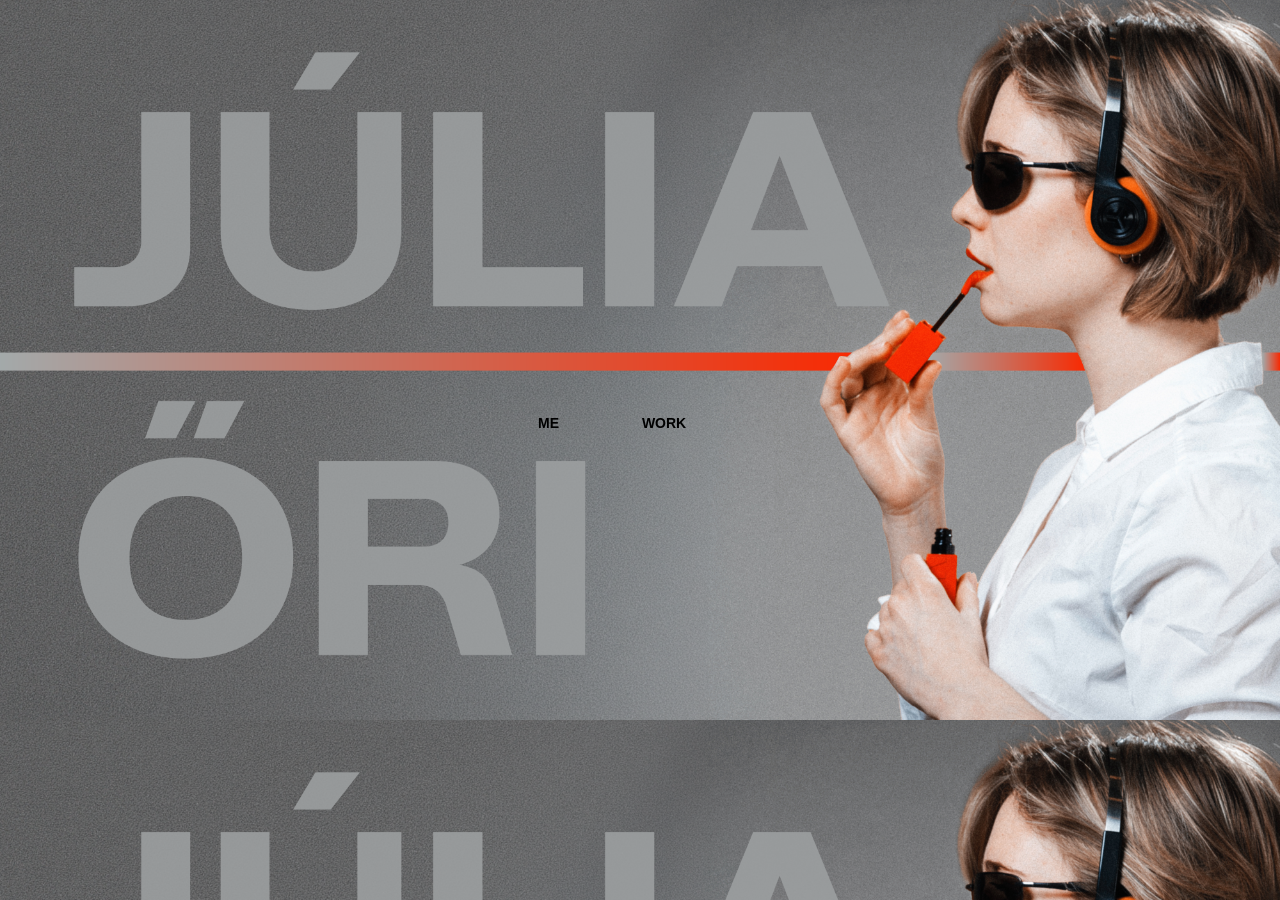
<file: index.html>
<!doctype html>
<html lang="en">
  <head>
    <meta charset="UTF-8" />
    <meta name="viewport" content="width=device-width, initial-scale=1.0" />
    <title>juliaori</title>
    <link rel="stylesheet" href="style-index.css">
  </head>
  
  <body>
    <section class="nemtom">
      <div><a href="me.html">ME</a></div>
      <div><a href="work.html">WORK</a></div>
    </section>
  </body>
</file>
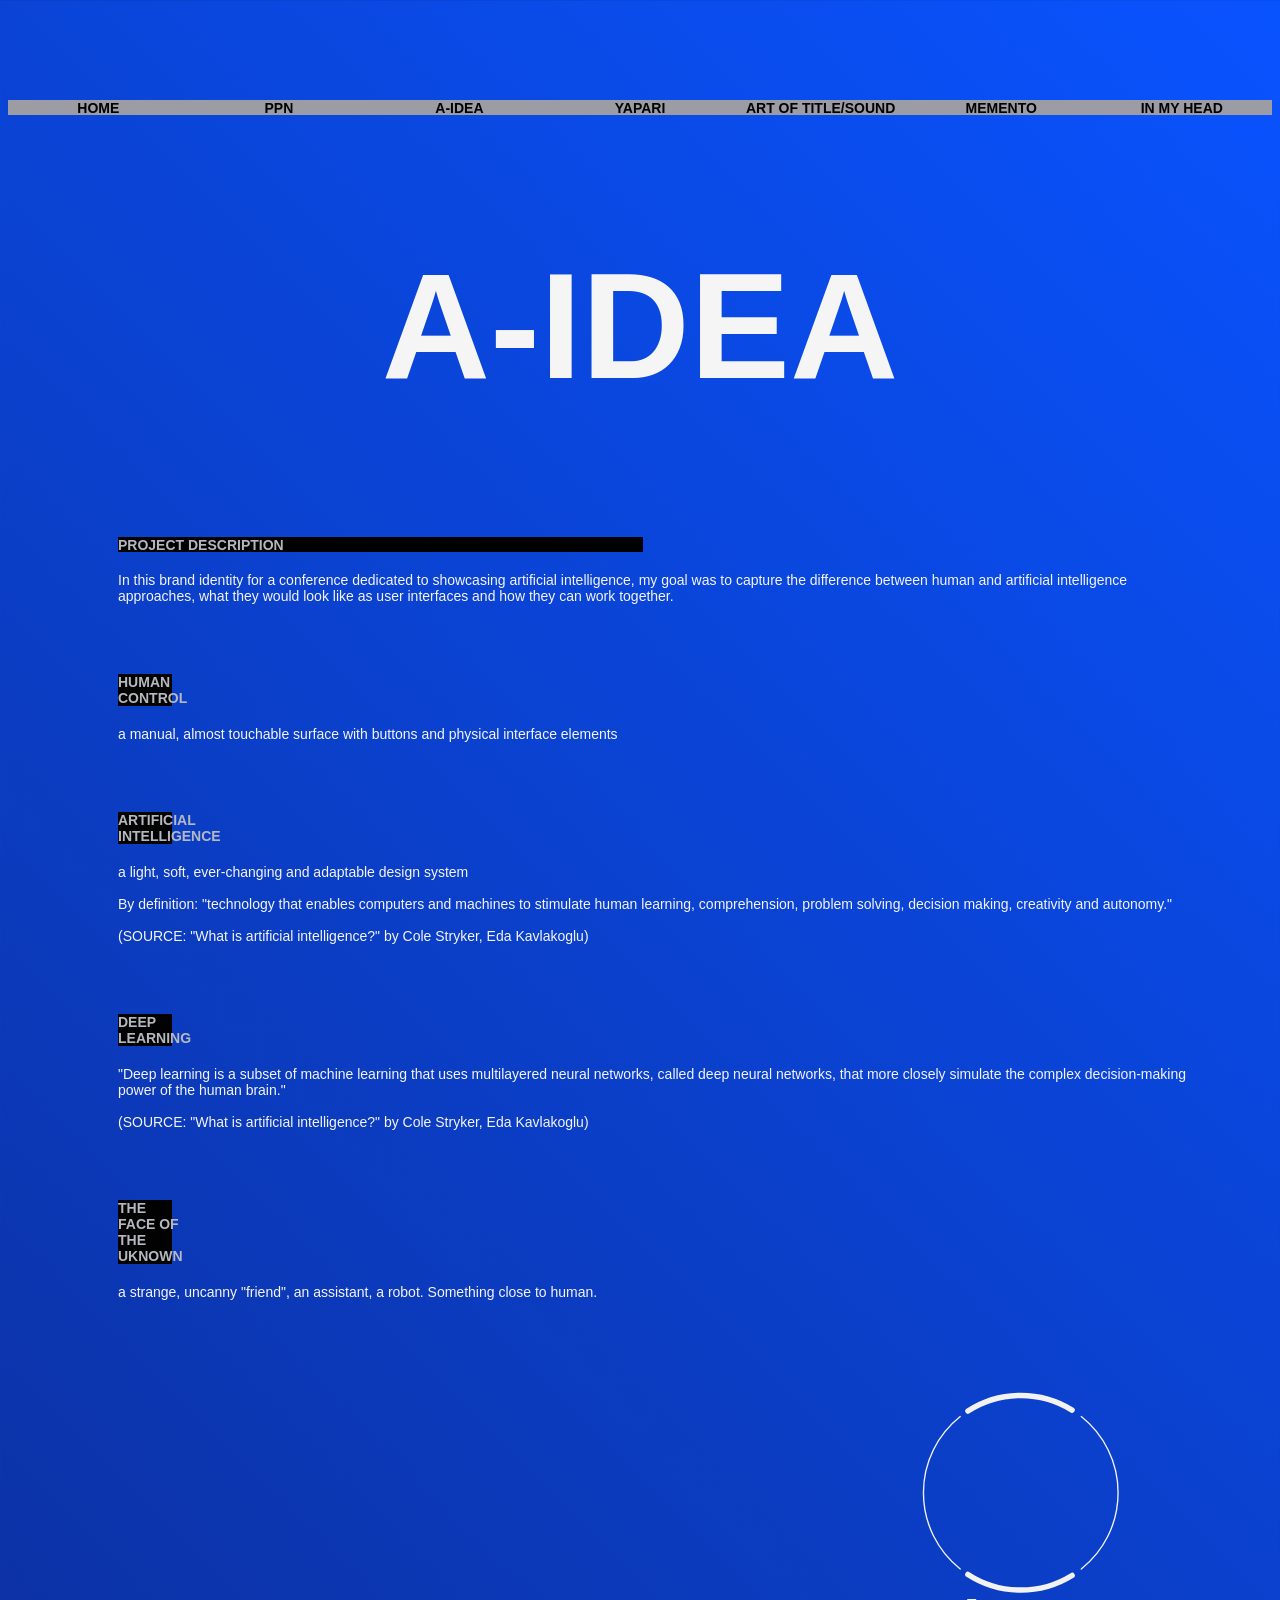
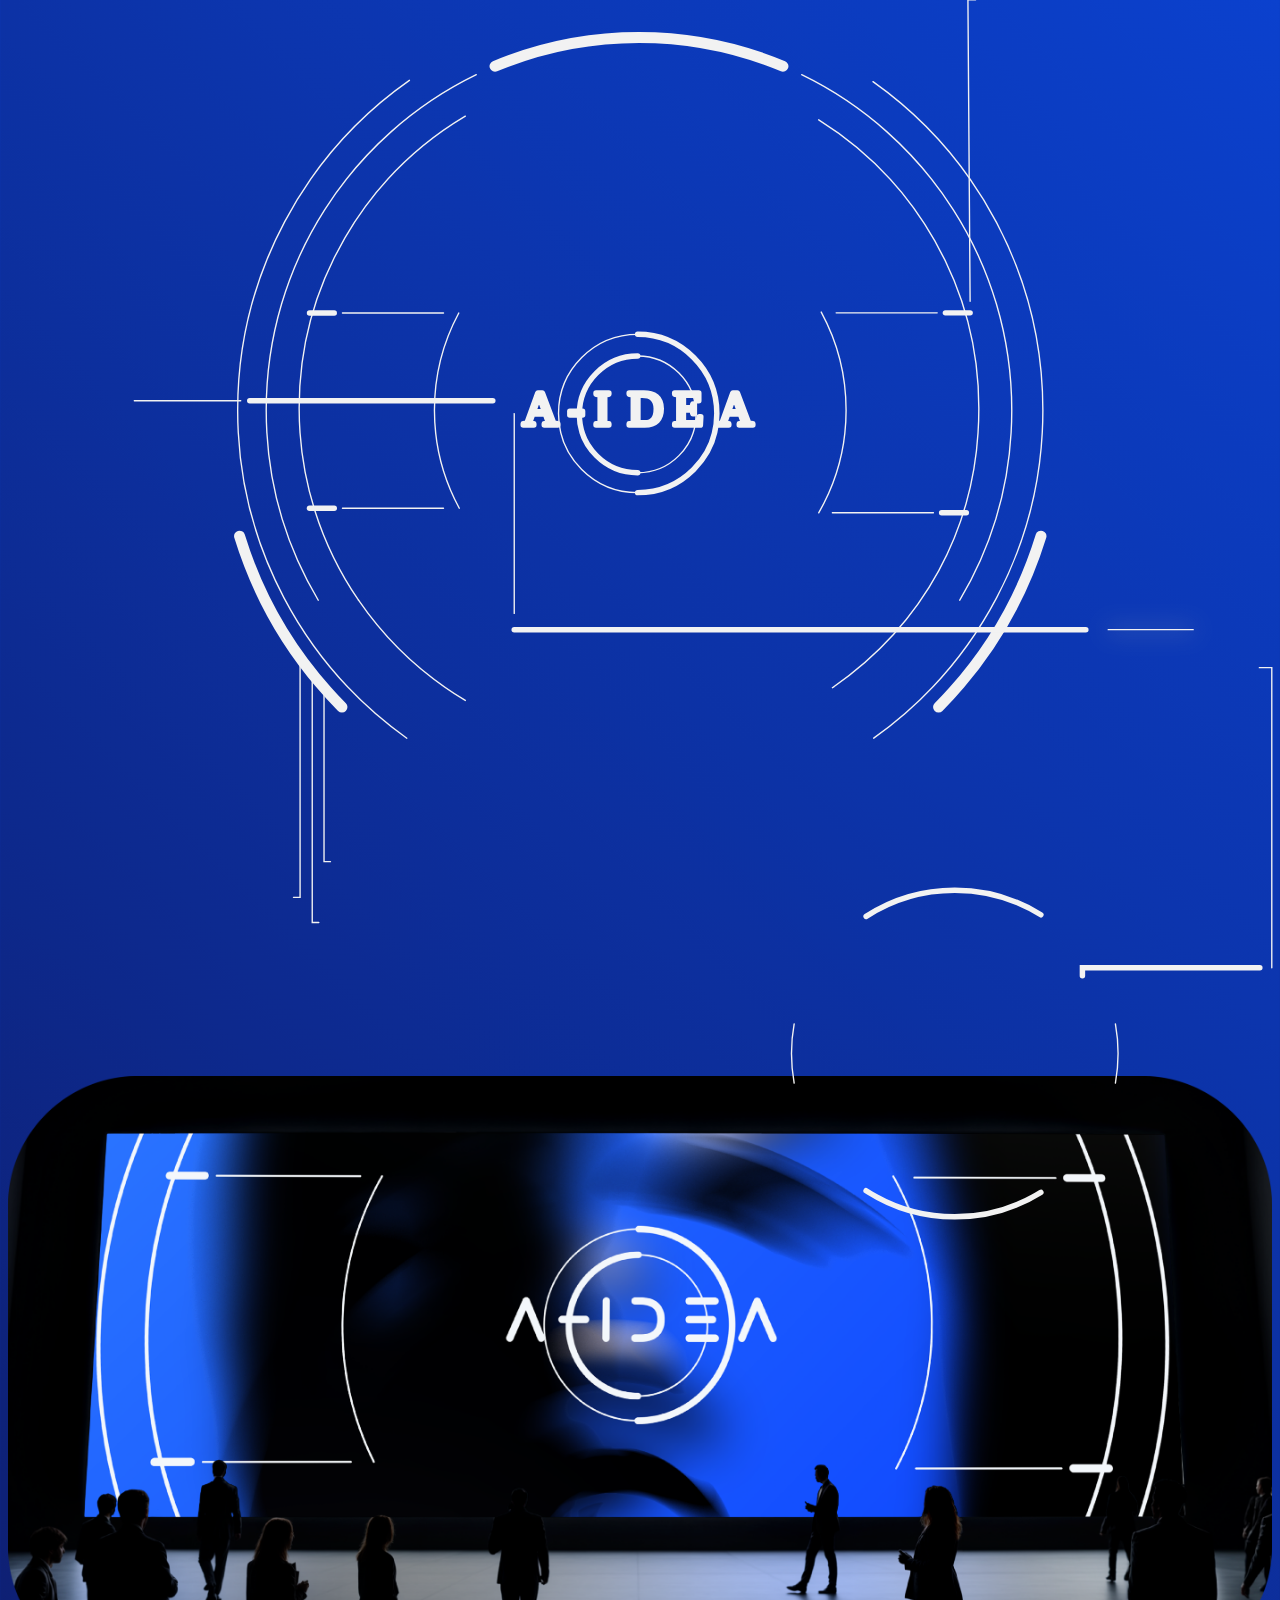
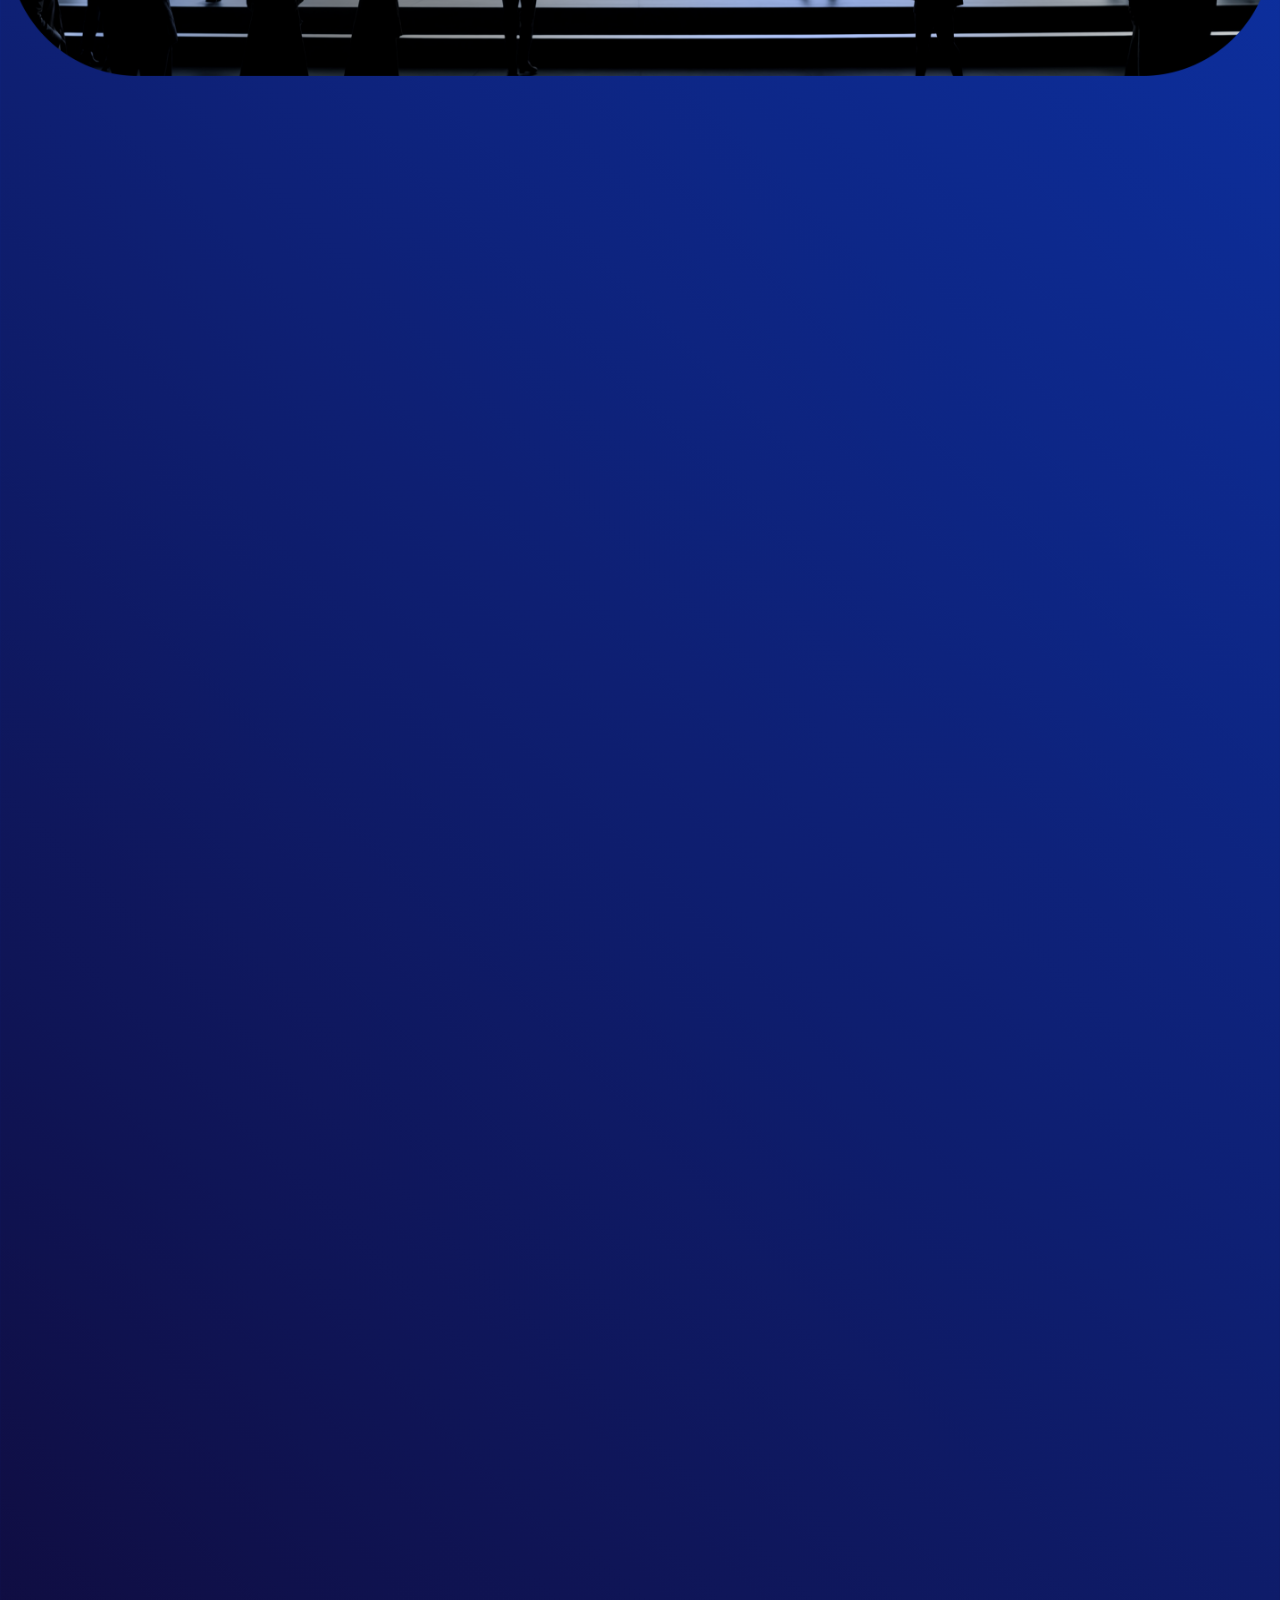
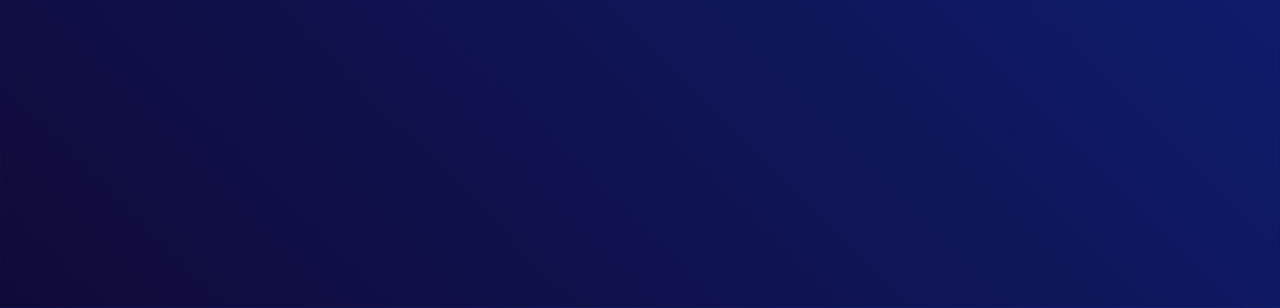
<file: a-idea.html>
<!doctype html>
<html lang="en">
  <head>
    <meta charset="UTF-8" />
    <meta name="viewport" content="width=device-width, initial-scale=1.0" />
    <title>juliaori</title>
    <link rel="stylesheet" href="style-aidea.css">
  </head>

  <body>
    <section class="workbar">
      <div><a href="index.html">HOME</a></div>
      <div><a href="index.html">PPN</a></div>
      <div><a href="a-idea.html">A-IDEA</a></div>
      <div><a href="work.html">YAPARI</a></div>
      <div><a href="work.html">ART OF TITLE/SOUND</a></div>
      <div><a href="work.html">MEMENTO</a></div>
      <div><a href="work.html">IN MY HEAD</a></div>
    </section>
    <section class="A-IDEA">
         <h1>A-IDEA</h1>
    </section>

    <section class="projectdescription">
        <div>PROJECT DESCRIPTION</div>
    </section>
    <section class="projectdescriptiontext">
        <div>In this brand identity for a conference dedicated to showcasing artificial intelligence, my goal was to capture the difference between human and artificial intelligence approaches, what they would look like as user interfaces and how they can work together.</div>
    </section>
    <section class="subtitles">
        <div>HUMAN CONTROL</div>
    </section>
    <section class="subtitletexts">
        <div>a manual, almost touchable surface with buttons and physical interface elements</div>
    </section>
     <section class="subtitles">
        <div>ARTIFICIAL INTELLIGENCE</div>
    </section>
    <section class="subtitletexts">
        <div>a light, soft, ever-changing and adaptable design system<br><br>By definition: "technology that enables computers and machines to stimulate human learning, comprehension, problem solving, decision making, creativity and autonomy."<br><br>(SOURCE: "What is artificial intelligence?" by Cole Stryker, Eda Kavlakoglu)</div>
    </section>
    <section class="subtitles">
        <div>DEEP LEARNING</div>
    </section>
    <section class="subtitletexts">
        <div>"Deep learning is a subset of machine learning that uses multilayered neural networks, called deep neural networks, that more closely simulate the complex decision-making power of the human brain."<br><br>(SOURCE: "What is artificial intelligence?" by Cole Stryker, Eda Kavlakoglu)</div>
    </section>
    <section class="subtitles">
        <div>THE FACE OF THE UKNOWN</div>
    </section>
    <section class="subtitletexts">
        <div>a strange, uncanny "friend", an assistant, a robot. Something close to human.</div>
    </section>
    <br><br>
        <section class="aidea-stage">
        <div class="aidea-stack">
            <img class="aidea1" src="a-idea by pieces-01.svg" alt="A-IDEA01">
            <img class="aidea2 rotating" src="a-idea by pieces-02.svg" alt="A-IDEA02">
            <img class="aidea3 rotating" src="a-idea by pieces-03.svg" alt="A-IDEA03">
            <img class="aidea4 rotating" src="a-idea by pieces-04.svg" alt="A-IDEA04">
            <img class="aidea5" src="a-idea by pieces-05.svg" alt="A-IDEA05">
            <img class="aidea6" src="a-idea by pieces-06.svg" alt="A-IDEA06">
            <img class="aidea7" src="a-idea by pieces-07.svg" alt="A-IDEA07">
            <img class="aidea8 rotating" src="a-idea by pieces-08.svg" alt="A-IDEA08">
            <img class="aidea9 rotating" src="a-idea by pieces-09.svg" alt="A-IDEA09">
            <img class="aidea10 rotating" src="a-idea by pieces-10.svg" alt="A-IDEA10">
            <img class="aidea11 rotating" src="a-idea by pieces-11.svg" alt="A-IDEA11">
            <img class="aidea12" src="a-idea by pieces-12.svg" alt="A-IDEA12">
            <img class="aidea13 rotating" src="a-idea by pieces-13.svg" alt="A-IDEA13">
            <img class="aidea14" src="a-idea by pieces-14.svg" alt="A-IDEA14">
            <img class="aidea15" src="a-idea by pieces-15.svg" alt="A-IDEA15">
            <img class="aidea16" src="a-idea by pieces-16.svg" alt="A-IDEA16">
            <img class="aidea17" src="a-idea by pieces-17.svg" alt="A-IDEA17">
            <img class="aidea18" src="a-idea by pieces-18.svg" alt="A-IDEA18">
            <img class="aidea19" src="a-idea by pieces-19.svg" alt="A-IDEA19">
            <img class="aidea20" src="a-idea by pieces-20.svg" alt="A-IDEA20">
            <img class="aidea21 rotating" src="a-idea by pieces-21.svg" alt="A-IDEA21">
            <img class="aidea22" src="a-idea by pieces-22.svg" alt="A-IDEA22">
            <img class="aidea23" src="a-idea by pieces-23.svg" alt="A-IDEA23">
            <img class="aidea24" src="a-idea by pieces-24.svg" alt="A-IDEA24">



    </div>
    </section>

    <section class="hero-image">
        <img src="a-idea site photo.png" alt="A-IDEA">
    </section>

 

</body>
</html>
</file>
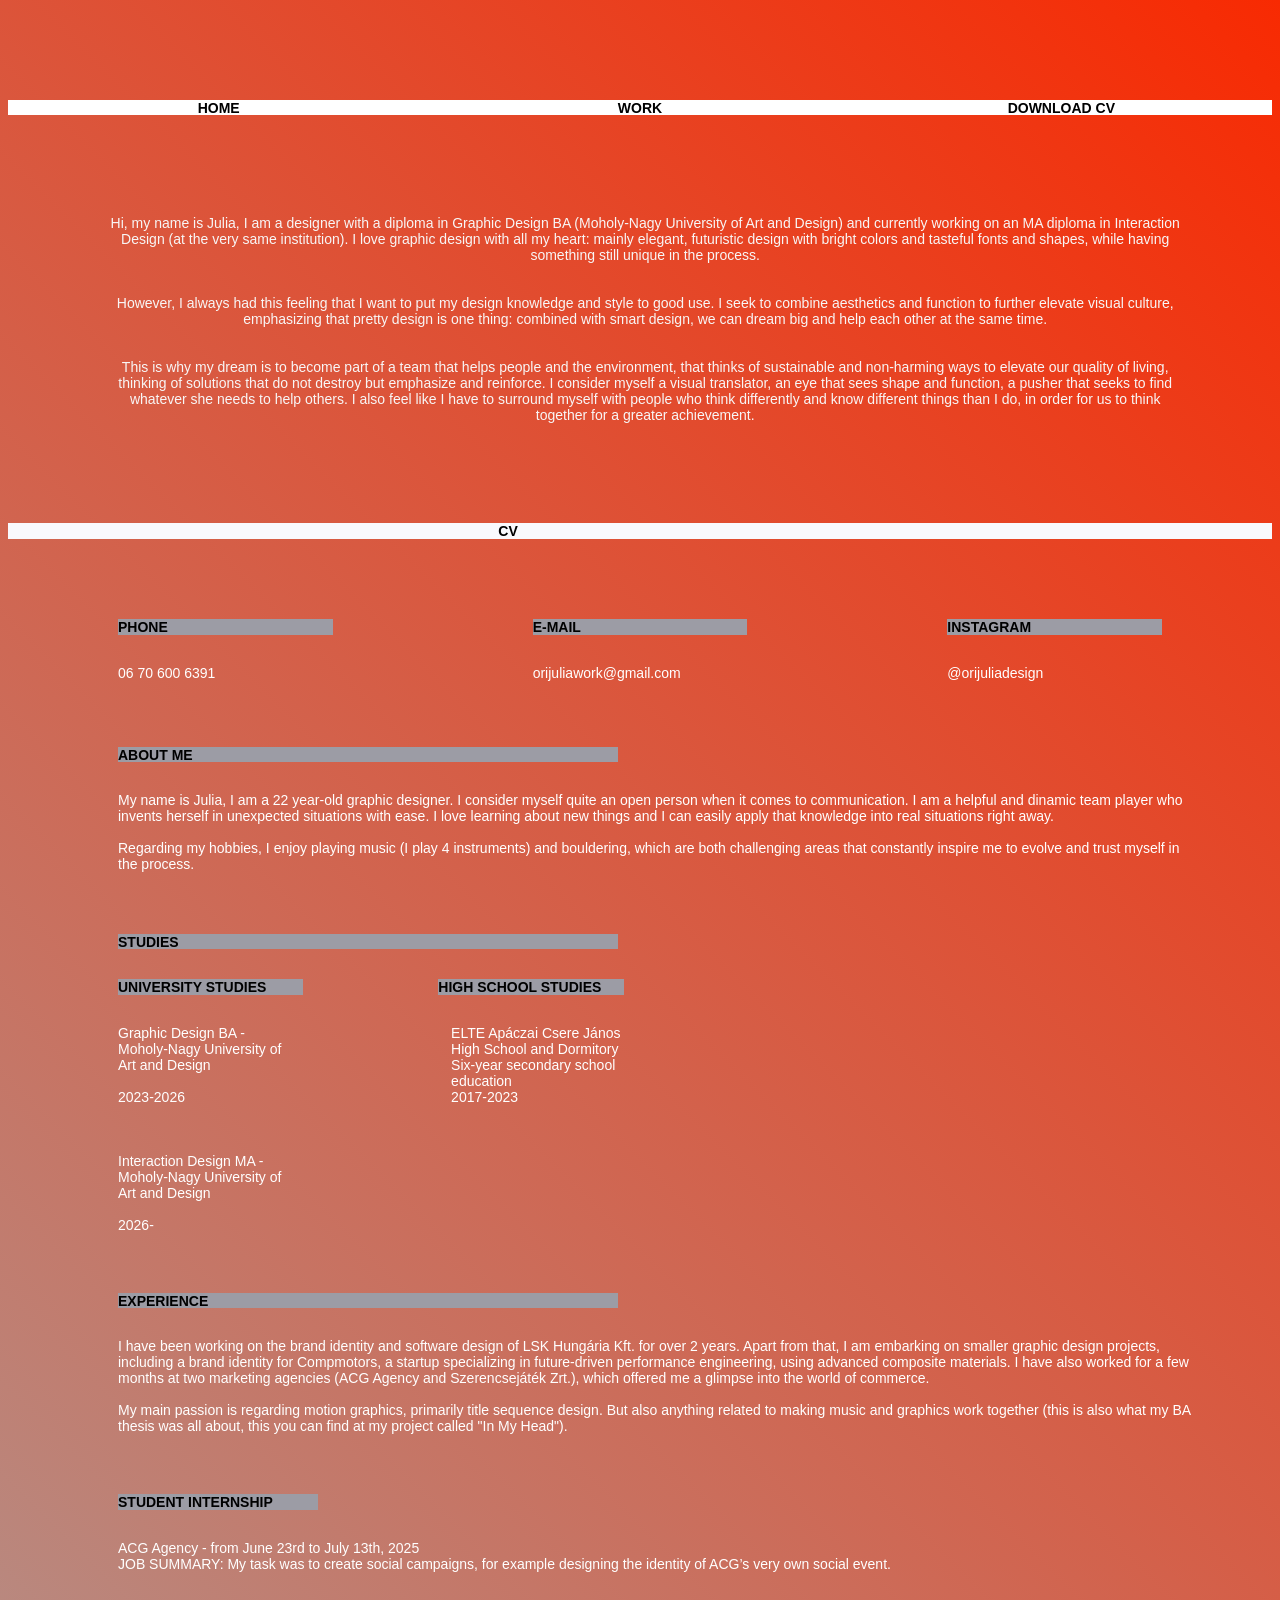
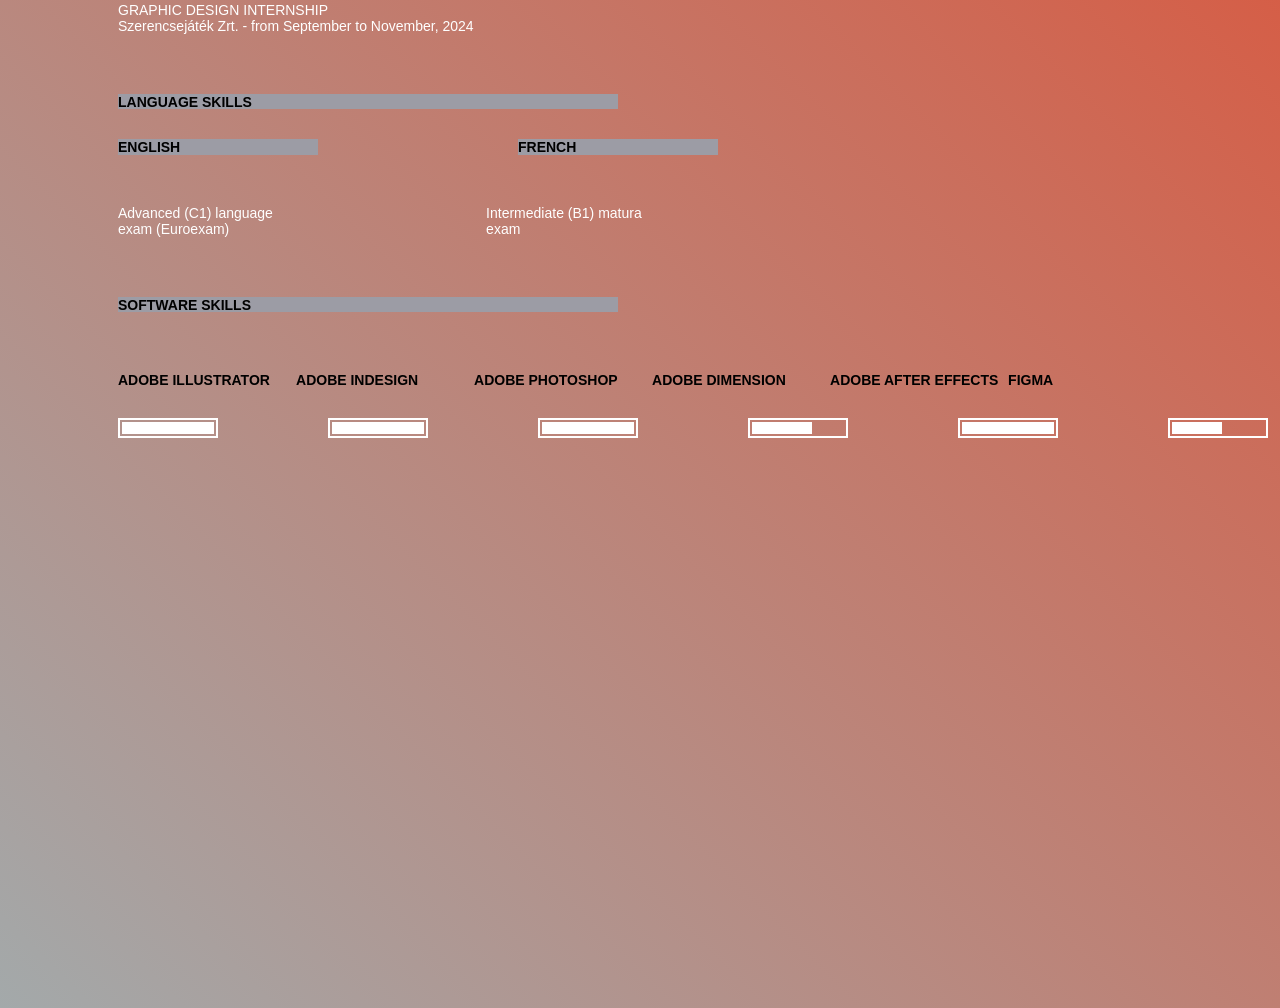
<file: me.html>
<!doctype html>
<html lang="en">
  <head>
    <meta charset="UTF-8" />
    <meta name="viewport" content="width=device-width, initial-scale=1.0" />
    <title>juliaori</title>
    <link rel="stylesheet" href="style-me.css">
  </head>

  <body>
    <section class="me">
      <div><a href="index.html">HOME</a></div>
      <div><a href="work.html">WORK</a></div>
      <div><a href="CV.pdf" download>DOWNLOAD CV</a></div>
    </section>
    
    <p class="about"> Hi, my name is Julia, I am a designer with a diploma in Graphic Design BA (Moholy-Nagy University of Art and Design) and currently working on an MA diploma in Interaction Design (at the very same institution). I love graphic design with all my heart: mainly elegant, futuristic design with bright colors and tasteful fonts and shapes, while having something still unique in the process.<br><br><br> However, I always had this feeling that I want to put my design knowledge and style to good use. I seek to combine aesthetics and function to further elevate visual culture, emphasizing that pretty design is one thing: combined with smart design, we can dream big and help each other at the same time. <br><br><br> This is why my dream is to become part of a team that helps people and the environment, that thinks of sustainable and non-harming ways to elevate our quality of living, thinking of solutions that do not destroy but emphasize and reinforce. I consider myself a visual translator, an eye that sees shape and function, a pusher that seeks to find whatever she needs to help others. I also feel like I have to surround myself with people who think differently and know different things than I do, in order for us to think together for a greater achievement.</p>

    <section class="cv">
      <div>CV</div>
    </section>
    <section class="cvsubtitles">
      <div>PHONE</div>
      <div>E-MAIL</div>
      <div>INSTAGRAM</div>
    </section>
    <section class="cvtexts">
      <div>06 70 600 6391</div>
      <div>orijuliawork@gmail.com</div>
      <div>@orijuliadesign</div> 
    </section>
    <br>
    <br>
    <section class="cvaboutme">
      <div>ABOUT ME</div>
      <br>
      <br>
    </section>
    <p class="aboutmetext">My name is Julia, I am a 22 year-old graphic designer. I consider myself quite an open person when it
comes to communication. I am a helpful and dinamic team player who invents herself in unexpected
situations with ease. I love learning about new things and I can easily apply that knowledge into real
situations right away.<br><br>Regarding my hobbies, I enjoy playing music (I play 4 instruments) and bouldering, which are both challenging
areas that constantly inspire me to evolve and trust myself in the process.</p>
      <br>
    <section class="studies">
        <div>STUDIES</div>
    </section>
    <section class="studiessubs">
      <div>UNIVERSITY STUDIES</div>
      <div>HIGH SCHOOL STUDIES</div>
    </section>
    <section class="studiessubstexts">
      <div>Graphic Design BA - Moholy-Nagy University of Art and Design<br><br>2023-2026<br><br><br><br>Interaction Design MA - Moholy-Nagy University of Art and Design<br><br>2026-</div>
      <div>ELTE Apáczai Csere János High School and Dormitory
Six-year secondary school education<br>2017-2023</div>
    </section>
    <section class="experience">
        <div>EXPERIENCE</div>
    </section>
    <p class="experiencetext">I have been working on the brand identity and software design of LSK Hungária Kft. for over 2 years.
Apart from that, I am embarking on smaller graphic design projects, including a brand identity for Compmotors,
a startup specializing in future-driven performance engineering, using advanced composite
materials. I have also worked for a few months at two marketing agencies (ACG Agency and Szerencsejáték
Zrt.), which offered me a glimpse into the world of commerce.<br><br>My main passion is regarding motion graphics, primarily title sequence design. But also anything related to making music and graphics work together (this is also what my BA thesis was all about, this you can find at my project called "In My Head").</p>
    <section class="studentinternship">
      <div>STUDENT INTERNSHIP
    </section>
    <section class="experiencesubtexts">
      <div>ACG Agency - from June 23rd to July 13th, 2025<br>JOB SUMMARY: My task was to create social campaigns, for example designing the identity of ACG’s
very own social event.</div>
      <div>GRAPHIC DESIGN INTERNSHIP<br>Szerencsejáték Zrt. - from September to November, 2024</div>
    </section>
    <section class="languageskills">
      <div>LANGUAGE SKILLS</div>
    </section>
    <section class="languagesubs">
      <div>ENGLISH</div>
      <div>FRENCH</div>
    </section>
    <section class="languagesubstexts">
      <div>Advanced (C1) language exam (Euroexam)</div>
      <div>Intermediate (B1) matura exam</div>
    </section>
    <section class="softwareskills">
      <div>SOFTWARE SKILLS</div>
    </section>
    <section class="skillcharttexts">
      <div>ADOBE ILLUSTRATOR</div>
      <div>ADOBE INDESIGN</div>
      <div>ADOBE PHOTOSHOP</div>
      <div>ADOBE DIMENSION</div>
      <div>ADOBE AFTER EFFECTS</div>
      <div>FIGMA</div>
    </section>
    <section class="rectangles">
      <div class="rectangle1">
        <div class="inner-rectangle1"></div>
      </div>
      <div class="rectangle2">
        <div class="inner-rectangle2"></div>
      </div>
       <div class="rectangle3">
        <div class="inner-rectangle3"></div>
      </div>
      <div class="rectangle4">
        <div class="inner-rectangle4"></div>
      </div>
      <div class="rectangle5">
        <div class="inner-rectangle5"></div>
      </div>
      <div class="rectangle6">
        <div class="inner-rectangle6"></div>
      </div>
    </section>

    
      

  </body>
</file>
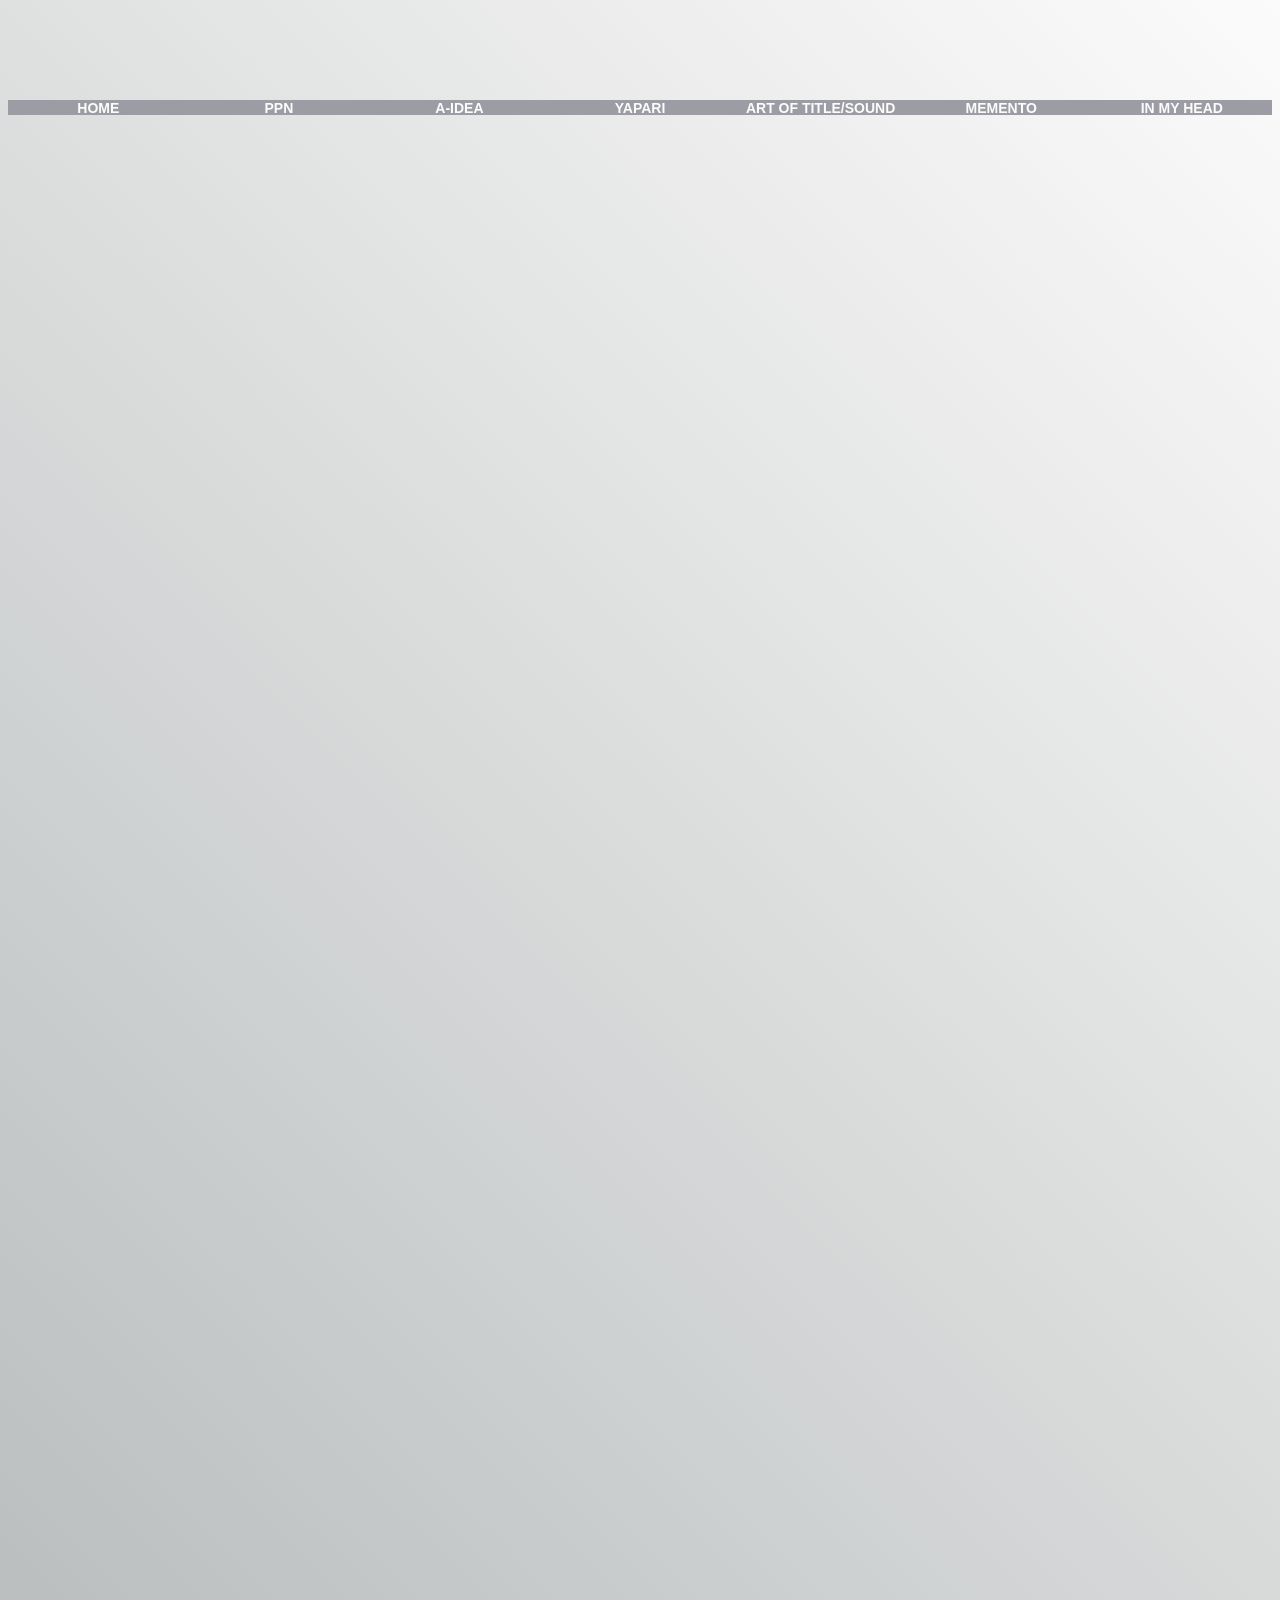
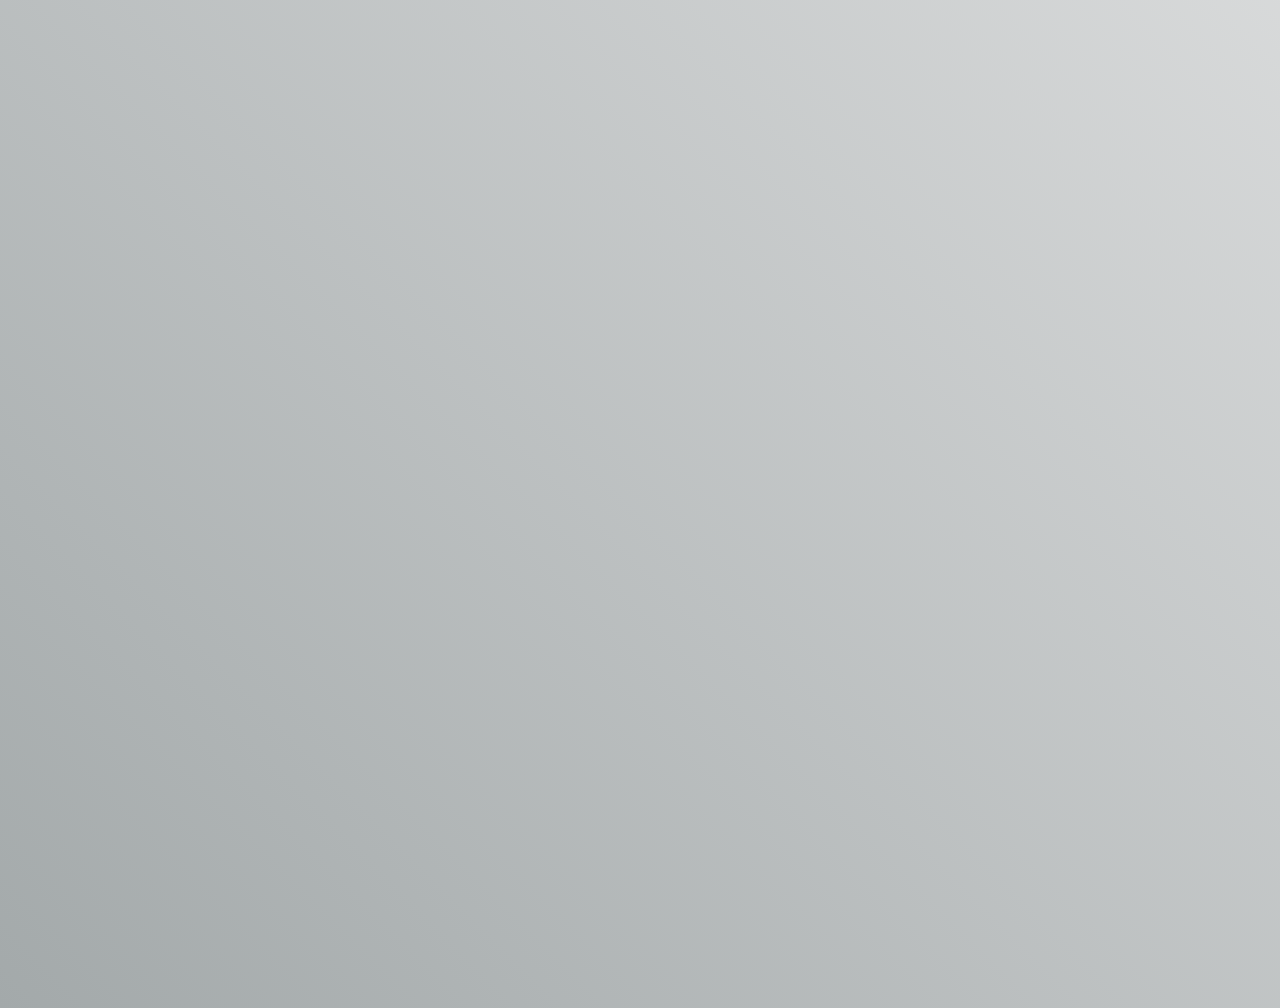
<file: work.html>
<!doctype html>
<html lang="en">
  <head>
    <meta charset="UTF-8" />
    <meta name="viewport" content="width=device-width, initial-scale=1.0" />
    <title>juliaori</title>
    <link rel="stylesheet" href="style-work.css">
  </head>

  <body>
    <section class="workbar">
      <div><a href="index.html">HOME</a></div>
      <div><a href="index.html">PPN</a></div>
      <div><a href="a-idea.html">A-IDEA</a></div>
      <div><a href="work.html">YAPARI</a></div>
      <div><a href="work.html">ART OF TITLE/SOUND</a></div>
      <div><a href="work.html">MEMENTO</a></div>
      <div><a href="work.html">IN MY HEAD</a></div>
    </section>
</file>
<file: style-index.css>
body {
        background-color: rgb(231, 231, 231);
        font-family: Helvetica;
        background-image: url(webdesignhatter.png) ;
        height: 100 vh;
        background-size:cover;
        background-position:fixed;
       }
       
    
      div {
        color: #000000;
        font-weight: bold;
        display:inline-block;
        width: 100px
        
      
       }
      .nemtom {
        margin-left: 530px;
        margin-top: 415px;
        font-size: 14px;
      }

      a {
        text-decoration: none;
        color:#000000
      }     
      a:active {
        text-decoration: none;
      }

      a:hover {
        text-decoration: none;
        color:rgb(255, 255, 255)
      }
</file>
<file: style-aidea.css>
body {
        background-image: linear-gradient(45deg,rgb(16, 10, 57), rgb(9, 83, 255));
        font-family: Helvetica;
        height: 5000px;
        background-size:contain;
        background-position:bottom;
       }

.workbar div {
        color: #000000;
        font-weight: bold;
        background-color: rgb(156, 156, 165);
        width: 1000px;
        font-size:14px;
    }


.workbar {
        margin-left: 0x;
        margin-top: 100px;
        display: flex;
        flex-direction:row;
        height:0.3%;
        width: 100%;
        text-align: center;
    }

a {
        text-decoration: none;
        color:#010101
      }     
a:active {
        text-decoration: none;
      }

a:hover {
        text-decoration: none;
        color:rgb(250, 249, 249)
      }

.A-IDEA {
       color:whitesmoke;
       text-align:center;
       font-size:100px;
       font-weight:bold;
       margin-top:20px;
    }



.projectdescription {
    display: flex;
    flex-direction: row;
    margin-left:110px;
    margin-top:60px;
    gap:200px;
    width:525px;
    height: 0.3%;
    background-color:rgb(1, 1, 1);
    }

.projectdescription div {
    color:rgb(182, 184, 191);
    font-weight:bold;
    font-size:14px;
    }

.projectdescriptiontext {
      display:flexbox;
    justify-content:left;
    position:left;
    margin-top:20px;
    margin-right:110px;
    margin-left:110px;
    width:85%;
    text-align: left;
    font-size:14px;
    font-weight:normal;
    color:whitesmoke;
    }

.subtitles {
    display: flex;
    flex-direction: row;
    margin-left:110px;
    margin-right:1100px;
    margin-top:70px;
    gap:800px;
    background-color:#020202;
    }

.subtitles div {
    color:rgb(182, 184, 191);
    font-weight:bold;
    font-size:14px;
    }

.subtitletexts {
    display:flexbox;
    justify-content:left;
    position:left;
    margin-top:20px;
    margin-right:110px;
    margin-left:110px;
    width:85%;
    text-align: left;
    font-size:14px;
    font-weight:normal;
    color:whitesmoke;
    }

.aidea-stage {
    min-height: 100vh;
    display: grid;
    place-items: center;
    overflow: visible;
}

.aidea-stack {
    position: relative;
    width: min(100%, 960px);
    aspect-ratio: 16 / 9;
    margin: 0;
    margin-top:500px;
}

.aidea-stack img {
    position: absolute;
    left: 50%;
    top: 50%;
    width: 280%;
    height: 280%;
    transform: translate(-50%, -50%);
    transform-origin: 50% 43.9%;
    object-fit: contain;
}

.aidea-stack img.aidea21 {
    transform-origin: 61.72% 86.3%;
}

.aidea-stack img.aidea13 {
    transform-origin: 64.18% 9.35%;
}

.aidea-stack img.rotating {
    animation: spin 18s linear infinite;
}

.aidea-stack img.rotating:nth-child(3n) {
    animation-direction: reverse;
    animation-duration: 24s;
}

.aidea-stack img.rotating:nth-child(3n + 1) {
    animation-duration: 30s;
}

.aidea1 {
    z-index: 2;
}

.hero-image img {
    display: block;
    width: 100%;
    max-width: 1358px;
    height: auto;
    margin: 0 auto;
    margin-top: 300px;
}

@keyframes spin {
    from {
        transform: translate(-50%, -50%) rotate(0deg);
    }
    to {
        transform: translate(-50%, -50%) rotate(360deg);
    }
}
</file>
<file: style-me.css>
body {
        background-image: linear-gradient(45deg, rgb(163, 169, 170), rgb(248, 42, 2));
        font-family: Helvetica;
        height: 2500px;
        background-size:contain;
        background-position:bottom;
       }
       
    
div {
        color: #000000;
        font-weight: bold;
        background-color: rgb(156, 156, 165);
        width: 1000px;
        font-size:14px;
       }

.me {
        margin-left: 0x;
        margin-top: 100px;
        display: flex;
        flex-direction:row;
        height:0.6%;
        width: 100%;
        text-align: center;
      }

.me div {
        background-color:white;
      }


a {
        text-decoration: none;
        color:#000000
      }     
a:active {
        text-decoration: none;
      }

a:hover {
        text-decoration: none;
        color:rgb(254, 251, 251)
      }

.about {
        display:flexbox;
        justify-content:left;
        position:center;
        margin-top:100px;
        margin:100px;
        width:85%;
        text-align: center;
        font-size:14px;
        font-weight:normal;
        color:rgb(248, 246, 246)
        }

.cv {
        display:flexbox;
        justify-content:left;
        position:center;
        background-color:rgb(249, 249, 253);
        margin-top:600px;
        margin:0px;
        width:100%;
        text-align:center;
        font-weight:bold;
        font-size:14px;
        font-weight:normal;
        }

.cv div {
        background-color:rgb(249, 249, 253);
        }



.cvsubtitles {
        display: flex;
        flex-direction: row;
        margin-left:110px;
        margin-right:110px;
        margin-top:80px;
        gap:200px;
        
        }

.cvtexts div {
        color: white;
        background-color: transparent;
        font-weight: normal;

  }

.cvtexts {
        display: flex;
        flex-direction: row;
        margin-left:110px;
        margin-top: 30px;
        gap:90px;
}

.cvaboutme {
        display: flex;
        flex-direction: row;
        margin-left:110px;
        margin-top:30px;
        gap:200px;
        width:700px;
        height: 0.6%;
}



  .aboutmetext {
        display: flex-end;
        flex-direction: row;
        margin-left:110px;
        margin-top:30px;
        width:85%;
        color: white;
        font-size:14px;
        

  }


.studies {
        display: flex;
        flex-direction: row;
        margin-left:110px;
        margin-top:30px;
        gap:200px;
        width:500px;
        height: 0.6%;


}  

.studiessubs {
        display: flex;
        flex-direction: row;
        width:40%;
        margin-left:110px;
        margin-right:110px;
        margin-top:30px;
        gap:135px;
        text-align:left;
        
        }
  
.studiessubs div {
        background-color: rgb(156, 156, 165);
        }

.studiessubstexts div {
        display: flex-end;
        flex-direction: row;
        margin-left:110px;
        margin-top:30px;
        width:15%;
        color:white;
        background-color:transparent;
        font-weight: normal;

       }

.studiessubstexts {
        display: flex;
        flex-direction: row;
        margin-left:20x;
        margin-right:110px;
        margin-top:0px;
        gap:50px;
        text-align:left;
        
        }

.experience {
        display: flex;
        flex-direction: row;
        margin-left:110px;
        margin-top:60px;
        margin-right:60px;
        gap:200px;
        width:500px;
        height: 0.6%;


}  

.experiencetext {
        display: flex-end;
        flex-direction: row;
        margin-left:110px;
        margin-right:200px;
        margin-top:30px;
        width:85%;
        color:white;
        font-size:14px;
        background-color:transparent;
        font-weight: normal;


} 

.experiencesubext {
        display: flex;
        flex-direction: row;
        margin-left:110px;
        margin-top:30px;
        gap:200px;
        width:525px;
        height: 0.9%;


}  

.experiencesubtexts div {
        display: flex-end;
        flex-direction: row;
        margin-left:110px;
        margin-top:30px;
        width:95%;
        color:white;
        font-size:14px;
        background-color:transparent;
        font-weight: normal;
}

.studentinternship {
        display: flex;
        flex-direction: row;
        margin-left:110px;
        margin-right:110px;
        margin-top:60px;
        gap:800px;
        text-align:left;
        width:200px;

        }

.languageskills {
        display: flex;
        flex-direction: row;
        margin-left:110px;
        margin-top:60px;
        gap:200px;
        width:500px;
        height: 0.6%;
}

.languagesubs {
        display: flex;
        flex-direction: row;
        margin-left:110px;
        margin-top:30px;
        width:600px;
        gap:200px;
        
        }
  
.languagesubs div {
        background-color: rgb(156, 156, 165);
        }

.languagesubstexts div {
        display: flex-end;
        flex-direction: row;
        margin-left:110px;
        margin-top:30px;
        width:15%;
        color:white;
        background-color:transparent;
        font-weight: normal;

       }

.languagesubstexts {
        display: flex;
        flex-direction: row;
        margin-left:20x;
        margin-right:110px;
        margin-top:20px;
        gap:85px;
        text-align:left;
        
        }

.softwareskills {
        display: flex;
        flex-direction: row;
        margin-left:110px;
        margin-top:60px;
        gap:200px;
        width:500px;
        height: 0.6%;
}

.rectangle1 {
        width: 100px;
        height:20px;
        background-color:transparent;
        box-sizing: border-box;
        padding: 2px;
        border: 2px solid white;
        display: flex;
        justify-content: left;
        align-items: center;
        margin-left:110px;
        margin-top:30px;
        }

.rectangle1 .inner-rectangle1 {
  width: 98px;
  height: 12px;
  background-color: white;
}

.rectangle2 {
        width: 100px;
        height:20px;
        background-color:transparent;
        box-sizing: border-box;
        padding: 2px;
        border: 2px solid white;
        display: flex;
        justify-content: left;
        align-items: center;
        margin-left:110px;
        margin-top:30px;
        }

.rectangle2 .inner-rectangle2 {
  width: 98px;
  height: 12px;
  background-color: white;
}


.rectangle3 {
        width: 100px;
        height:20px;
        background-color:transparent;
        box-sizing: border-box;
        padding: 2px;
        border: 2px solid white;
        display: flex;
        justify-content: left;
        align-items: center;
        margin-left:110px;
        margin-top:30px;
        }

.rectangle3 .inner-rectangle3 {
  width: 98px;
  height: 12px;
  background-color: white;
}

.rectangle4 {
        width: 100px;
        height:20px;
        background-color:transparent;
        box-sizing: border-box;
        padding: 2px;
        border: 2px solid white;
        display: flex;
        justify-content: left;
        align-items: center;
        margin-left:110px;
        margin-top:30px;
        }

.rectangle4 .inner-rectangle4 {
  width: 60px;
  height: 12px;
  background-color: white;
}

.rectangle5 {
        width: 100px;
        height:20px;
        background-color:transparent;
        box-sizing: border-box;
        padding: 2px;
        border: 2px solid white;
        display: flex;
        justify-content: left;
        align-items: center;
        margin-left:110px;
        margin-top:30px;
        }

.rectangle5 .inner-rectangle5 {
  width: 98px;
  height: 12px;
  background-color: white;
}

.rectangle6 {
        width: 100px;
        height:20px;
        background-color:transparent;
        box-sizing: border-box;
        padding: 2px;
        border: 2px solid white;
        display: flex;
        justify-content: left;
        align-items: center;
        margin-left:110px;
        margin-top:30px;
        }

.rectangle6 .inner-rectangle6 {
  width: 50px;
  height: 12px;
  background-color: white;
}

.rectangles {
  display: flex;
  gap: -10px;
  margin-left:0px;
  margin-top:0px;
}

.skillcharttexts {
        display: flex;
        flex-direction: row;
        margin-left:110px;
        margin-top:60px;
        width:84.5%;
        gap:0px;
        }

.skillcharttexts div {
        background-color:transparent;
        color:rgb(0, 0, 0);
}
</file>
<file: style-work.css>
body {
        background-image: linear-gradient(45deg, rgb(163, 169, 170), rgb(252, 251, 251));
        font-family: Helvetica;
        height: 2500px;
        background-size:contain;
        background-position:bottom;
       }

.workbar div {
        color: #000000;
        font-weight: bold;
        background-color: rgb(156, 156, 165);
        width: 1000px;
        font-size:14px;
    }


.workbar {
        margin-left: 0x;
        margin-top: 100px;
        display: flex;
        flex-direction:row;
        height:0.6%;
        width: 100%;
        text-align: center;
    }

a {
        text-decoration: none;
        color:#fcfcfc
      }     
a:active {
        text-decoration: none;
      }

a:hover {
        text-decoration: none;
        color:rgb(250, 6, 6)
      }
</file>
